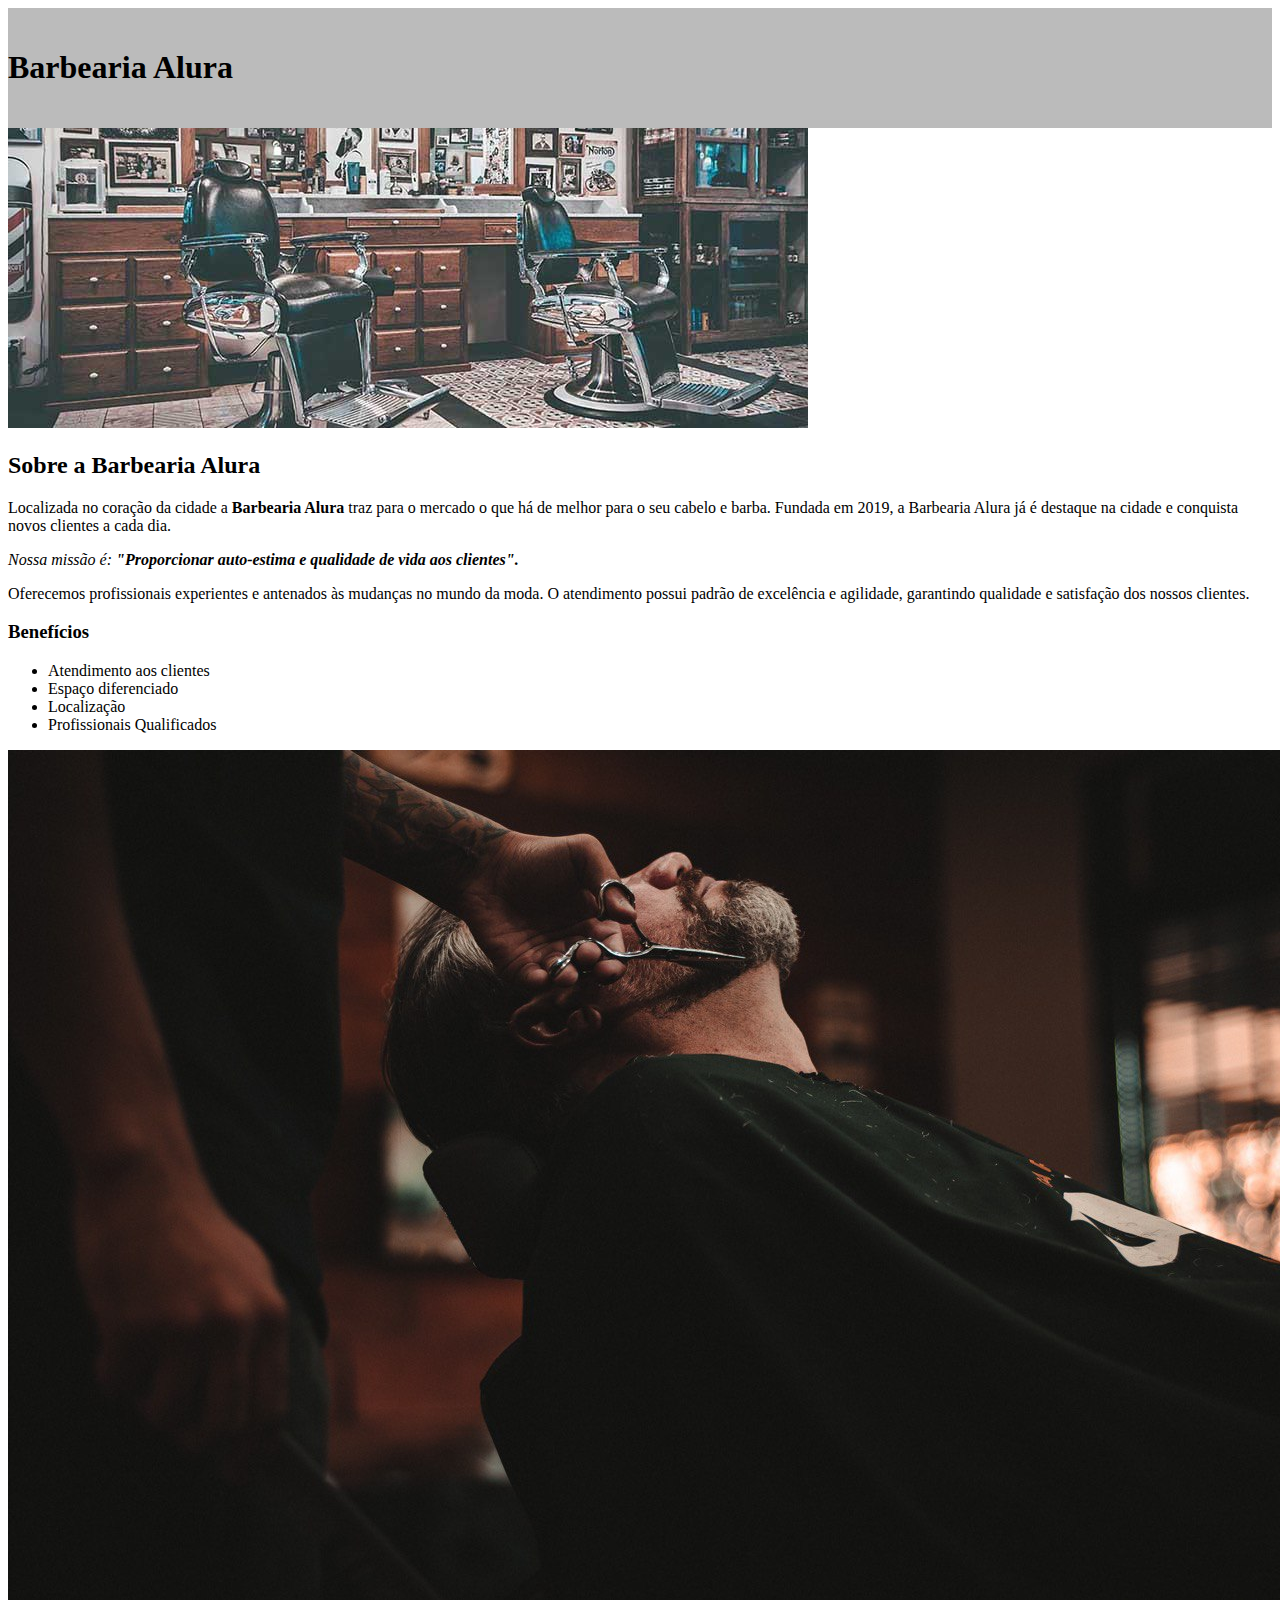
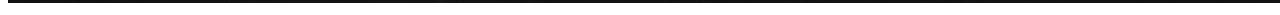
<file: index.html>
<!DOCTYPE html>
<html lang="pt-br">
    <head>
        <meta charset="UTF-8">
        <title>Barbearia Alura</title>
        <link rel="stylesheet" href="style.css">
     </head>

    <body>
        <header>
            <h1 class="titulo-principal">Barbearia Alura</h1>
        </header>
        <img id="banner" src="banner.jpg">
        <div class="principal">
            <h2 class="titulo-centralizado">Sobre a Barbearia Alura</h2>

            <p>Localizada no coração da cidade a <strong>Barbearia Alura</strong> traz para o mercado o que há de melhor para o seu cabelo e barba. Fundada em 2019, a Barbearia Alura 
            já é destaque na cidade e conquista novos clientes a cada dia.</p>

            <p id="missao"><em>Nossa missão é: <strong>"Proporcionar auto-estima e qualidade de vida aos clientes".</strong></em></p>

            <p>Oferecemos profissionais experientes e antenados às mudanças no mundo da moda. O atendimento possui padrão de excelência e agilidade, garantindo qualidade e 
            satisfação dos nossos clientes.</p>
        </div>

        <div class="beneficios">
            <h3 class="titulo-centralizado">Benefícios</h3>

            <ul>
                <li class="itens">Atendimento aos clientes</li>
                <li class="itens">Espaço diferenciado</li>
                <li class="itens">Localização</li>
                <li class="itens">Profissionais Qualificados</li>
            </ul>

            <img class="imagembeneficios" src="beneficios.jpg">
        </div>
    </body>
</html>
</file>
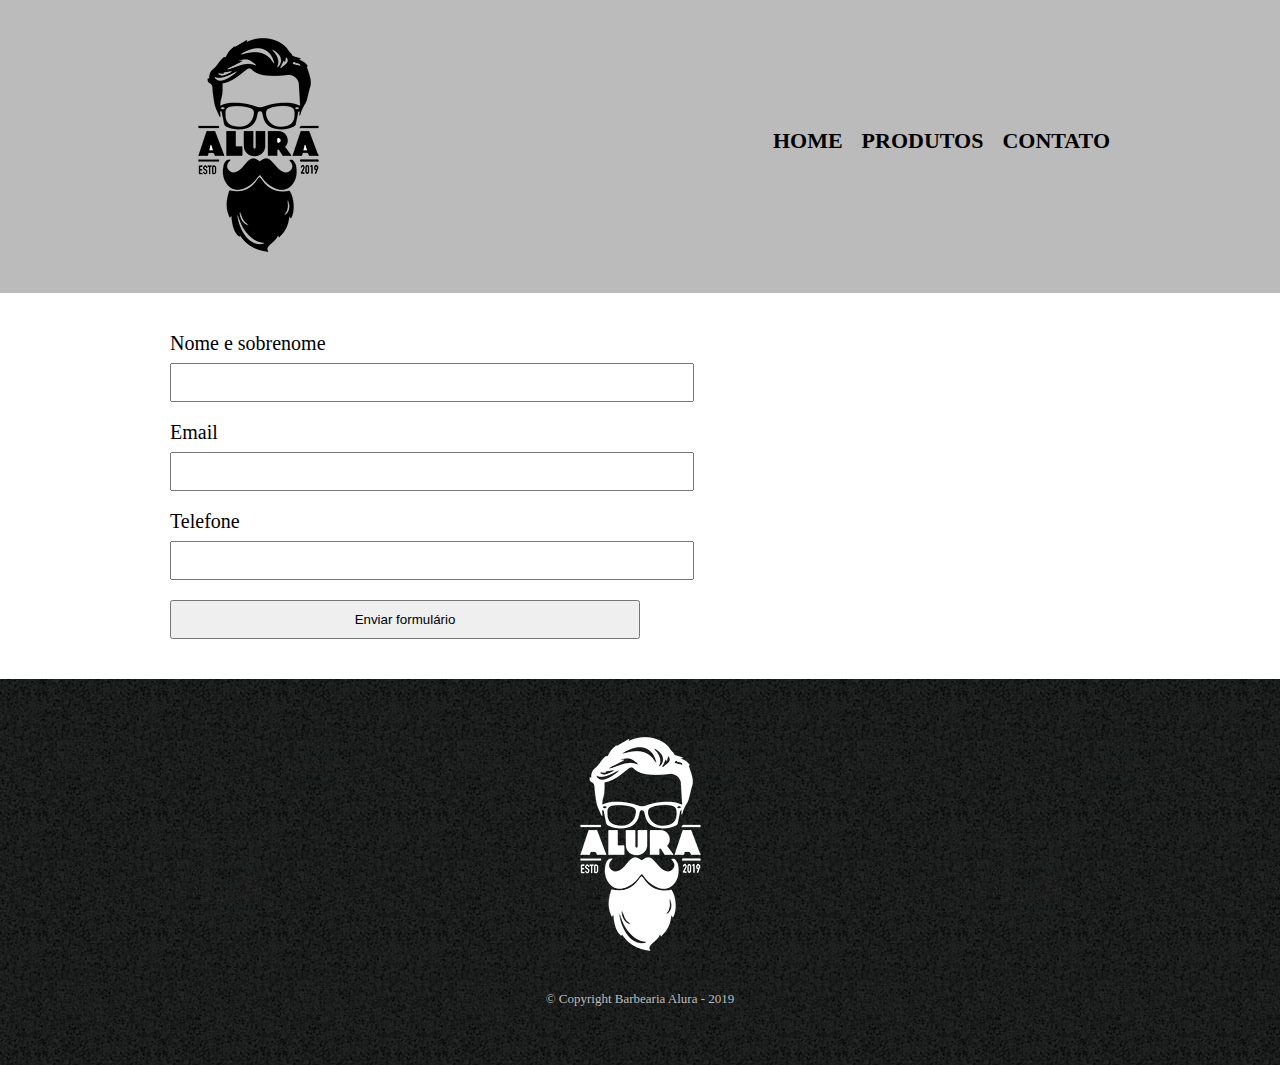
<file: contato.html>
<!DOCTYPE html>
<html>
    <head>
        <meta charset="UTF-8">
        <title>Contato - Barbearia Alura</title>
        <link rel="stylesheet" href="reset.css">
        <link rel="stylesheet" href="style.css">
    </head>
    
    <body>
        <header>
            <div class="caixa">
                <h1>
                    <img src="logo.png">
                </h1>

                <nav>
                    <ul>
                        <li><a href="index.html">Home</a></li> 
                        <li><a href="produtos.html">Produtos</a></li>
                        <li><a href="contato.html">Contato</a></li>
                    </ul>
                </nav>
            </div>
        </header>

        <main>
            <form>
                <label for="nomesobrenome">Nome e sobrenome</label>
                <input id="nomesobrenome" type="text">

                <label for="email">Email</label>
                <input id="email" type="text">

                <label for="telefone">Telefone</label>
                <input id="telefone" type="text">

                <input type="submit" value="Enviar formulário">
            </form>
        </main>
        
        <footer>
            <img src="logo-branco.png">
            <p class="copyright">&copy; Copyright Barbearia Alura - 2019</p>
        </footer>
    </body>
</html>
</file>
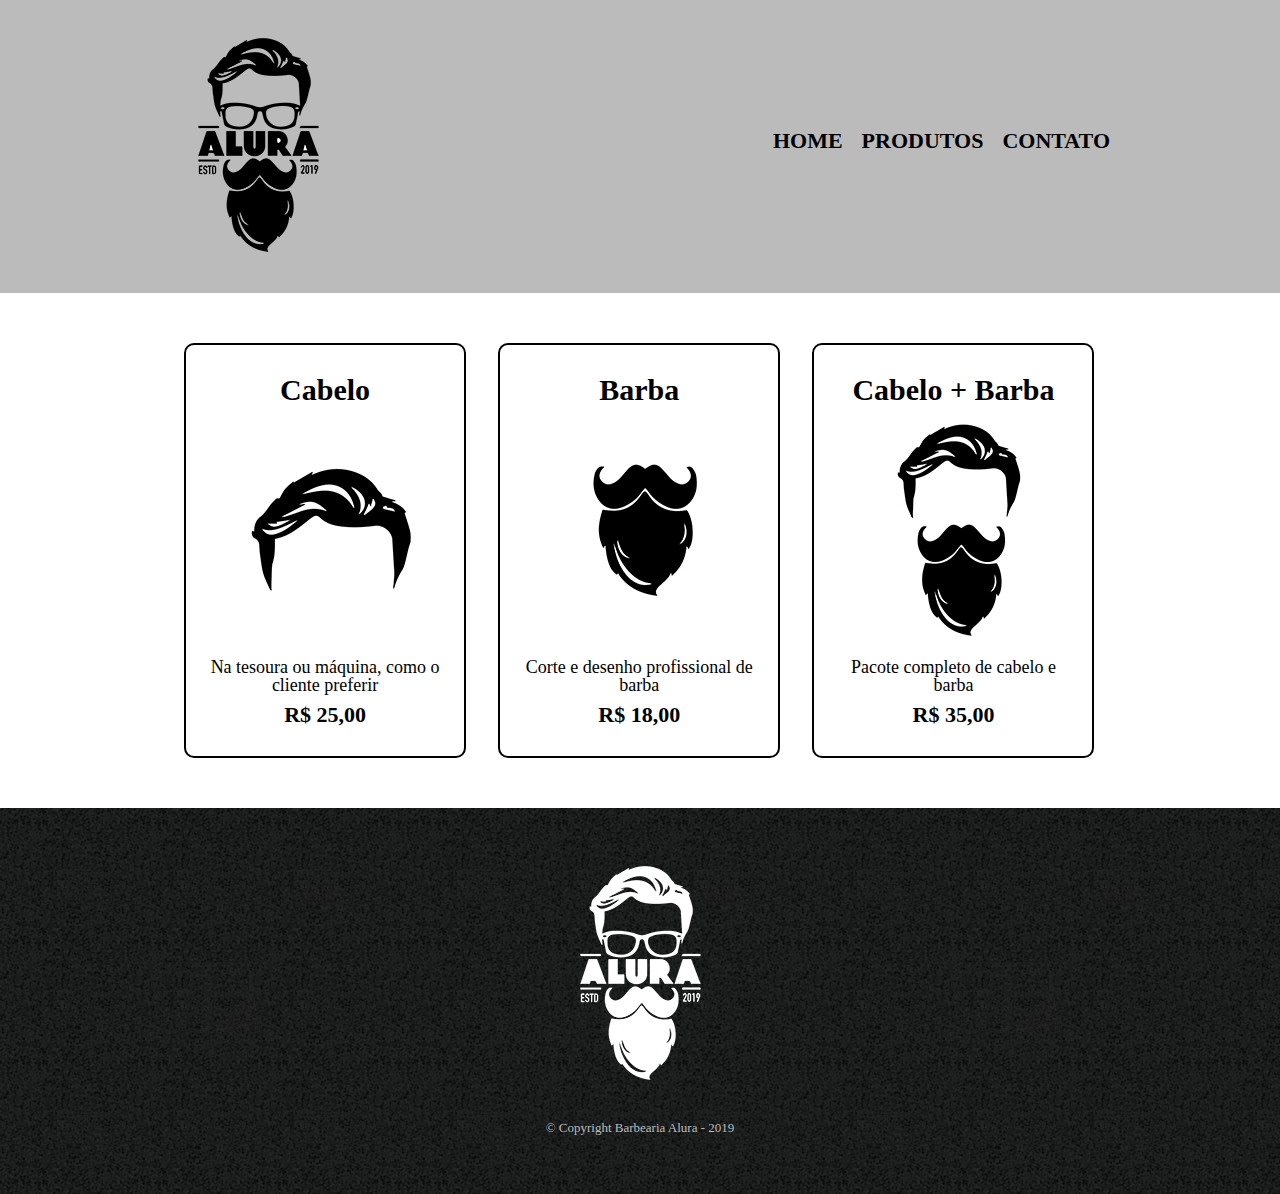
<file: produtos.html>
<!DOCTYPE html>
<html>
    <head>
        <meta charset="UTF-8">
        <title>Produtos - Barbearia Alura</title>
        <link rel="stylesheet" href="reset.css">
        <link rel="stylesheet" href="produtos.css">
    </head>
    
    <body>
        <header>
            <div class="caixa">
                <h1>
                    <img src="logo.png">
                </h1>

                <nav>
                    <ul>
                        <li><a href="index.html">Home</a></li> 
                        <li><a href="produtos.html">Produtos</a></li>
                        <li><a href="contato.html">Contato</a></li>
                    </ul>
                </nav>
            </div>
        </header>
        
        <main>
            <ul class="produtos">
                <li>
                    <h2>Cabelo</h2>
                    <img src="cabelo.jpg">
                    <p class="produto-descricao">Na tesoura ou máquina, como o cliente preferir</p>
                    <p class="produto-preco">R$ 25,00</p>
                </li>
                <li>
                    <h2>Barba</h2>
                    <img src="barba.jpg">
                    <p class="produto-descricao">Corte e desenho profissional de barba</p>
                    <p class="produto-preco">R$ 18,00</p>
                </li>
                <li>
                    <h2>Cabelo + Barba</h2>
                    <img src="cabelo+barba.jpg">
                    <p class="produto-descricao">Pacote completo de cabelo e barba</p>
                    <p class="produto-preco">R$ 35,00</p>
                </li>
            </ul>
        </main>

        <footer>
            <img src="logo-branco.png">
            <p class="copyright">&copy; Copyright Barbearia Alura - 2019</p>
        </footer>
    </body>
</html>
</file>
<file: style.css>
header{
    background: #BBBBBB;
    padding: 20px 0;
}
.caixa{
    position: relative;
    width: 940px;
    margin: auto;
}

nav{
    position: absolute;
    top: 110px;
    right: 0;
}

nav li{
    display: inline;
    margin: 0 0 0 15px;
}

nav a{
    text-transform: uppercase;
    color: #000000;
    font-weight: bold;
    font-size: 22px;
    text-decoration: none;
}

nav a:hover{
    color: #C78C19;
    text-decoration: underline;
}

.produtos{
    width: 940px;
    margin: 0 auto;
    padding: 50px 0;
}

.produtos li{
    display: inline-block;
    text-align: center;
    width: 30%;
    vertical-align: top;
    margin: 0 1.5%;
    padding: 30px 20px;
    box-sizing: border-box;
    border: 2px solid #000000;
    border-radius: 10px;
}

.produtos li:hover{
    border-color: #C78C19;
    font-size: 40px;
}

.produtos li:active{
    border-color: #088C19;
}

.produtos li:hover h2{
    font-size: 34px;
}

.produtos h2{
    font-size: 30px;
    font-weight: bold;
}

.produto-descricao{
    font-size: 18px;
}

.produto-preco{
    font-size: 22px;
    font-weight: bold;
    margin-top: 10px;
}

footer{
    text-align: center;
    background: url("bg.jpg");
    padding: 40px 0;
}

.copyright{
    color: #BBBBBB;
    font-size: 13px;
    margin: 20px;
}

main{
    width: 940px;
    margin: 0 auto;
}

form{
    margin: 40px 0;
}

form label{
    display: block;
    font-size: 20px;
    margin: 0 0 10px;
}

form input{
    display: block;
    margin: 0 0 20px;
    padding: 10px 25px;
    width: 50%;
}
</file>
<file: produtos.css>
header{
    background: #BBBBBB;
    padding: 20px 0;
}
.caixa{
    position: relative;
    width: 940px;
    margin: auto;
}

nav{
    position: absolute;
    top: 110px;
    right: 0;
}

nav li{
    display: inline;
    margin: 0 0 0 15px;
}

nav a{
    text-transform: uppercase;
    color: #000000;
    font-weight: bold;
    font-size: 22px;
    text-decoration: none;
}

nav a:hover{
    color: #C78C19;
    text-decoration: underline;
}

.produtos{
    width: 940px;
    margin: 0 auto;
    padding: 50px 0;
}

.produtos li{
    display: inline-block;
    text-align: center;
    width: 30%;
    vertical-align: top;
    margin: 0 1.5%;
    padding: 30px 20px;
    box-sizing: border-box;
    border: 2px solid #000000;
    border-radius: 10px;
}

.produtos li:hover{
    border-color: #C78C19;
    font-size: 40px;
}

.produtos li:active{
    border-color: #088C19;
}

.produtos li:hover h2{
    font-size: 34px;
}

.produtos h2{
    font-size: 30px;
    font-weight: bold;
}

.produto-descricao{
    font-size: 18px;
}

.produto-preco{
    font-size: 22px;
    font-weight: bold;
    margin-top: 10px;
}

footer{
    text-align: center;
    background: url("bg.jpg");
    padding: 40px 0;
}

.copyright{
    color: #BBBBBB;
    font-size: 13px;
    margin: 20px;
}
</file>
